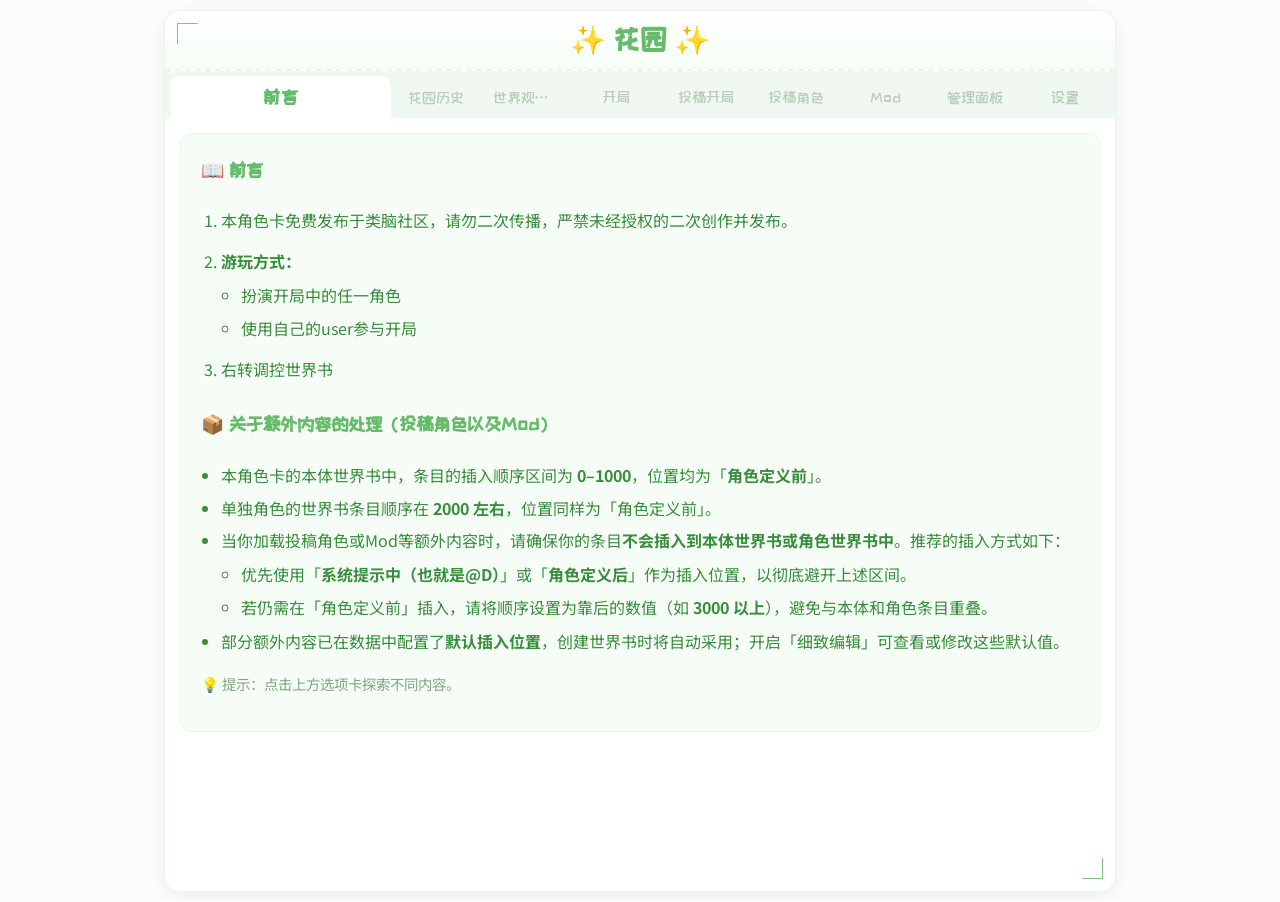
<file: index.html>
<head>
<meta charset="UTF-8">
<base href="https://qhongyi123.github.io/Gardenkaiju/">
<title>花园</title>
<!-- disable-default-loading -->
<meta name="viewport" content="width=device-width, initial-scale=1.0">
<link rel="stylesheet" href="css/style.css">
</head>
<body>

<div class="container">
    <div class="header">
        <h1>✨ 花园 ✨</h1>
        <button class="filter-trigger" id="filter-trigger" onclick="toggleFilter()" style="display:none">🔍 筛选</button>
        <button class="filter-trigger" id="detail-edit-trigger" onclick="toggleDetailEdit()" style="display:none">📝 细致编辑</button>
    </div>

    <div class="tabs-nav">
        <button class="tab-btn active" onclick="switchTab('tab1')">前言</button>
        <button class="tab-btn" onclick="switchTab('tab2')">花园历史</button>
        <button class="tab-btn" onclick="switchTab('tab9')">世界观调整</button>
        <button class="tab-btn" onclick="switchTab('tab3')">开局</button>
        <button class="tab-btn" onclick="switchTab('tab4')">投稿开局</button>
        <button class="tab-btn" onclick="switchTab('tab6')">投稿角色</button>
        <button class="tab-btn" onclick="switchTab('tab7')">Mod</button>
        <button class="tab-btn" onclick="switchTab('tab8')">管理面板</button>
        <button class="tab-btn" id="dev-tab-btn" onclick="switchTab('tab10')" style="display:none">开局生成</button>
        <button class="tab-btn" id="dev-tab-btn2" onclick="switchTab('tab11')" style="display:none">开局文本处理</button>
        <button class="tab-btn" onclick="switchTab('tab5')">设置</button>
    </div>

    <div class="filter-panel" id="filter-panel">
        <div class="filter-search-row">
            <input type="text" id="filter-search" class="filter-search-input" placeholder="搜索开局名称或内容..." oninput="applyFilter()">
            <button class="filter-close-btn" onclick="toggleFilter()">✕</button>
        </div>
        <div class="filter-tags-row" id="filter-tags"></div>
    </div>

    <div id="tab1" class="tab-content active">
        <div class="preface-section" id="preface-content">
            📖 加载中...
        </div>
    </div>

    <div id="tab2" class="tab-content">
        <div class="history-placeholder" id="history-content">
            📝 加载中...
        </div>
    </div>

    <div id="tab9" class="tab-content">
        <div class="worldview-section">
            <div class="worldview-header">
                <h3>🔮 世界观调整</h3>
                <p>世界书：花园巡防官</p>
            </div>
            <div class="worldview-preset-buttons" id="worldview-preset-buttons"></div>
            <div class="worldview-directory">
                <div class="worldview-directory-header" onclick="toggleWorldviewDirectory()">
                    <h4>条目一览</h4>
                    <span class="directory-arrow" id="worldview-directory-arrow">▶</span>
                </div>
                <div class="worldview-entry-list-container" id="worldview-entry-list-container">
                    <div class="worldview-entry-list" id="worldview-entry-list">
                        <p class="worldview-loading-text">点击刷新按钮加载目录...</p>
                    </div>
                </div>
            </div>
        </div>
    </div>

    <div id="tab3" class="tab-content">
        <div class="card-grid" id="start-cards-grid"></div>
        <button class="fav-toggle" id="fav-toggle-starts" onclick="toggleFavoritesView('starts')">📁 收藏夹</button>
    </div>

    <div id="tab4" class="tab-content">
        <div class="card-grid" id="submission-cards-grid"></div>
        <button class="fav-toggle" id="fav-toggle-subs" onclick="toggleFavoritesView('subs')">📁 收藏夹</button>
    </div>

    <div id="tab6" class="tab-content">
        <div class="card-grid" id="character-cards-grid"></div>
        <button class="fav-toggle" id="fav-toggle-chars" onclick="toggleFavoritesView('chars')">📁 收藏夹</button>
    </div>

    <div id="tab7" class="tab-content">
        <div class="card-grid" id="mod-cards-grid"></div>
        <button class="fav-toggle" id="fav-toggle-mods" onclick="toggleFavoritesView('mods')">📁 收藏夹</button>
    </div>

    <div id="tab8" class="tab-content">
        <div class="wb-manage-section">
            <div class="wb-manage-header">
                <h3>📚 已创建的世界书（XX的世界书）</h3>
                <button class="btn btn-secondary btn-sm" onclick="refreshCreatedWorldbooks()">🔄 刷新</button>
            </div>
            <div class="wb-manage-list" id="wb-created-list">
                <div class="wb-manage-empty">点击刷新按钮加载列表...</div>
            </div>
        </div>
        <div class="wb-manage-section">
            <div class="wb-manage-header">
                <h3>🌐 当前全局挂载</h3>
                <div class="wb-manage-header-actions">
                    <button class="btn btn-danger btn-sm" onclick="clearAllGlobalWorldbooks()">🗑 一键清空</button>
                    <button class="btn btn-secondary btn-sm" onclick="refreshGlobalWorldbooks()">🔄 刷新</button>
                </div>
            </div>
            <div class="wb-manage-list" id="wb-global-list">
                <div class="wb-manage-empty">点击刷新按钮加载列表...</div>
            </div>
        </div>
    </div>

    <div id="tab5" class="tab-content">
        <div class="settings-section">
            <h3>⚙ 设置</h3>
            <div class="settings-row">
                <span class="settings-label">卡片列数：</span>
                <button class="col-btn" onclick="setColumns(1)">1</button>
                <button class="col-btn" onclick="setColumns(2)">2</button>
                <button class="col-btn" onclick="setColumns(3)">3</button>
                <button class="col-btn" onclick="setColumns(4)">4</button>
                <button class="col-btn" onclick="setColumns(5)">5</button>
            </div>
            <div class="settings-row separated">
                <span class="settings-label">界面字体字号：</span>
                <button class="col-btn" onclick="setFontSizeUI(12)">12</button>
                <button class="col-btn" onclick="setFontSizeUI(16)">16</button>
                <button class="col-btn" onclick="setFontSizeUI(20)">20</button>
                <button class="col-btn" onclick="setFontSizeUI(24)">24</button>
                <button class="col-btn" onclick="setFontSizeUI(28)">28</button>
                <button class="col-btn" onclick="setFontSizeUI(32)">32</button>
            </div>
            <div class="settings-row">
                <span class="settings-label">卡片字体字号：</span>
                <button class="col-btn" onclick="setFontSizeCards(12)">12</button>
                <button class="col-btn" onclick="setFontSizeCards(14)">14</button>
                <button class="col-btn" onclick="setFontSizeCards(18)">18</button>
                <button class="col-btn" onclick="setFontSizeCards(22)">22</button>
                <button class="col-btn" onclick="setFontSizeCards(26)">26</button>
                <button class="col-btn" onclick="setFontSizeCards(30)">30</button>
            </div>
            <div class="settings-row separated">
                <span class="settings-label">字体：</span>
                <button class="font-btn" onclick="setFontFamily('kuaile')">花间体</button>
                <button class="font-btn" onclick="setFontFamily('serif')">书简体</button>
                <button class="font-btn" onclick="setFontFamily('sans')">云水体</button>
                <button class="font-btn" onclick="setFontFamily('mashan')">墨痕体</button>
            </div>
            <div class="settings-row separated">
                <span class="settings-label">高级选项：</span>
                <label class="wb-toggle">
                    <input type="checkbox" id="setting-show-wb-name" onchange="toggleShowWbName(this.checked)">
                    <span>显示自定义世界书命名</span>
                </label>
            </div>
            <div class="settings-row separated">
                <span class="settings-label">开发者模式：</span>
                <label class="wb-toggle">
                    <input type="checkbox" id="setting-dev-mode" onchange="toggleDevMode(this.checked)">
                    <span>开启开发者模式</span>
                </label>
            </div>
        </div>
    </div>

    <div id="tab10" class="tab-content">
        <div class="dev-panel">
            <h3>🎬 开局生成（开发者版）</h3>

            <div class="dev-section">
                <div class="dev-section-header">
                    <h4>📋 开场白要求</h4>
                    <button class="dev-add-btn" onclick="addRequirement()">＋</button>
                </div>
                <div class="dev-requirements" id="dev-requirements"></div>
            </div>

            <div class="dev-section">
                <h4>📝 剧情填写</h4>
                <textarea class="dev-plot-textarea" id="dev-plot" placeholder="在此填写剧情内容..."></textarea>
            </div>

            <div class="dev-actions">
                <button class="btn btn-success" onclick="sendOpeningGeneration()">🚀 发送生成请求</button>
                <button class="btn btn-secondary" onclick="resetDevGeneration()">🔄 重置</button>
            </div>
        </div>
    </div>

    <div id="tab11" class="tab-content">
        <div class="proc-panel">
            <h3>📄 开局文本处理</h3>

            <div class="proc-section">
                <h4>📥 粘贴原始文本</h4>
                <textarea class="proc-textarea" id="proc-raw-input" placeholder="在此粘贴包含 &lt;qy&gt; 标签的开局文本..."></textarea>
                <button class="btn btn-primary proc-parse-btn" onclick="parseQyText()">🔍 解析文本</button>
            </div>

            <div class="proc-section">
                <h4>📋 元数据</h4>
                <div class="proc-form-row">
                    <span class="proc-label">类型</span>
                    <button class="proc-type-btn active" id="proc-type-start" onclick="setProcType('start')">正常开局</button>
                    <button class="proc-type-btn" id="proc-type-sub" onclick="setProcType('sub')">投稿开局</button>
                    <button class="proc-type-btn" id="proc-type-mod" onclick="setProcType('mod')">Mod</button>
                </div>
                <div class="proc-form-row">
                    <span class="proc-label">编号</span>
                    <input type="number" id="proc-id" class="proc-input proc-input-sm" min="1" max="9999" placeholder="如 67">
                    <span class="proc-label">故事名称</span>
                    <input type="text" id="proc-name" class="proc-input" placeholder="如 闲着没事，和女儿来一炮">
                </div>
                <div class="proc-form-row">
                    <span class="proc-label">颜色</span>
                    <select id="proc-color" class="proc-select">
                        <option value="soft-green">软绿</option>
                        <option value="soft-blue">软蓝</option>
                        <option value="soft-lavender">软紫</option>
                        <option value="soft-peach">软桃</option>
                        <option value="soft-yellow">软黄</option>
                        <option value="soft-mint">软薄荷</option>
                        <option value="soft-rose">软玫瑰</option>
                        <option value="soft-sky">软天蓝</option>
                    </select>
                    <span class="proc-label">标签</span>
                    <input type="text" id="proc-tags" class="proc-input" placeholder="用逗号分隔，如 花园,日常">
                </div>
                <div class="proc-form-row">
                    <span class="proc-label">作者</span>
                    <input type="text" id="proc-author" class="proc-input" placeholder="选填">
                    <span class="proc-label">时间</span>
                    <input type="text" id="proc-time" class="proc-input" placeholder="选填，如 2025-03">
                </div>
                <div class="proc-form-row">
                    <span class="proc-label">图链</span>
                    <input type="text" id="proc-image" class="proc-input" placeholder="选填，图片URL">
                </div>
                <div class="proc-form-row">
                    <span class="proc-label">关联人物</span>
                    <input type="text" id="proc-related-chars" class="proc-input" placeholder="选填，用逗号分隔">
                </div>
                <div class="proc-form-row">
                    <span class="proc-label">关联Mod</span>
                    <input type="text" id="proc-related-mods" class="proc-input" placeholder="选填，用逗号分隔">
                </div>
            </div>

            <div class="proc-section" id="proc-position-section" style="display:none">
                <h4>📍 插入位置</h4>
                <div class="proc-form-row">
                    <span class="proc-label">位置</span>
                    <select id="proc-position-type" class="proc-select" onchange="toggleProcDepthFields()">
                        <option value="before_char">角色定义前</option>
                        <option value="after_char">角色定义后</option>
                        <option value="at_depth" selected>系统提示中</option>
                    </select>
                    <span class="proc-label">顺序</span>
                    <input type="number" id="proc-position-order" class="proc-input proc-input-sm" value="0" min="0" max="9999">
                </div>
                <div class="proc-form-row" id="proc-depth-fields">
                    <span class="proc-label">角色</span>
                    <select id="proc-position-role" class="proc-select">
                        <option value="system">system</option>
                        <option value="assistant">assistant</option>
                        <option value="user">user</option>
                    </select>
                    <span class="proc-label">深度</span>
                    <input type="number" id="proc-position-depth" class="proc-input proc-input-sm" value="4" min="0" max="99">
                </div>
            </div>

            <div class="proc-section">
                <h4>📝 解析结果预览</h4>
                <div class="proc-preview" id="proc-preview-content">
                    <span class="proc-preview-hint">点击「解析文本」后在此预览</span>
                </div>
            </div>

            <div class="dev-actions">
                <button class="btn btn-success" onclick="exportStartJson()">📥 导出 JSON 文件</button>
                <button class="btn btn-secondary" onclick="resetProcPanel()">🔄 重置</button>
            </div>
        </div>
    </div>
</div>

<!-- ==================== 开局详情弹窗 ==================== -->
<div class="modal-overlay" id="start-modal">
    <div class="modal-content">
        <div class="modal-header">
            <h3 id="modal-title">开局标题</h3>
            <button class="modal-fav" id="modal-fav-btn" onclick="toggleFavoriteCard()">🌼</button>
            <button class="modal-close" onclick="closeModal('start-modal')">✕</button>
        </div>
        <div class="modal-body">
            <div class="modal-meta">
                <span class="meta-author" id="modal-author"></span>
                <span class="meta-time" id="modal-time"></span>
            </div>
            <div class="modal-tags" id="modal-tags"></div>

            <div class="modal-section-title">📄 内容粗览</div>
            <div class="modal-preview" id="modal-preview"></div>

            <div class="modal-section-title" id="modal-associated-title" style="display:none">🔗 关联内容</div>
            <div class="associated-table" id="modal-associated-table" style="display:none"></div>
            <div class="associated-batch-row" id="modal-associated-batch" style="display:none">
                <button class="btn btn-primary btn-sm" onclick="batchCreateAssociatedWorldbooks()">📝 一键创建所选</button>
                <span class="batch-hint">（为所有勾选但缺失世界书的内容创建）</span>
            </div>

            <div class="modal-character-link" id="modal-character-link" style="display:none">
                <span class="settings-label">👤 关联人物：</span>
                <span id="modal-character-name"></span>
            </div>
            <div class="settings-row" id="modal-worldbook-row" style="display:none">
                <span class="settings-label">绑定角色世界书：</span>
                <label class="wb-toggle">
                    <input type="checkbox" id="modal-bind-worldbook" checked onchange="updateBindWorldbook()">
                    <span>加载开局时同步绑定</span>
                </label>
            </div>

            <div class="modal-actions">
                <button class="btn btn-secondary" onclick="openViewStartModal()">🔍 查看开局</button>
                <button class="btn btn-success" onclick="loadStart()">🚀 加载开局</button>
                <button class="btn btn-primary" onclick="closeModal('start-modal')">关闭</button>
            </div>
        </div>
    </div>
</div>

<!-- ==================== 查看开局弹窗（大） ==================== -->
<div class="modal-overlay" id="view-start-modal">
    <div class="modal-content">
        <div class="modal-header">
            <h3 id="view-modal-title">开局完整内容</h3>
            <button class="modal-close" onclick="closeModal('view-start-modal')">✕</button>
        </div>
        <div class="modal-body">
            <div class="view-content-scroll" id="view-full-content"></div>
            <div class="view-actions-bar">
                <button class="btn btn-secondary" onclick="closeModal('view-start-modal')">↩️ 返回</button>
                <button class="btn btn-success" onclick="loadStartFromView()">🚀 加载开局</button>
            </div>
        </div>
    </div>
</div>

<!-- ==================== 人物详情弹窗 ==================== -->
<div class="modal-overlay" id="character-modal">
    <div class="modal-content">
        <div class="modal-header">
            <h3 id="character-modal-title">人物名称</h3>
            <button class="modal-fav" id="character-modal-fav-btn" onclick="toggleFavoriteCharacter()">🌼</button>
            <button class="modal-close" onclick="closeModal('character-modal')">✕</button>
        </div>
        <div class="modal-body">
            <div class="modal-meta">
                <span class="meta-author" id="character-modal-author"></span>
            </div>
            <div class="modal-tags" id="character-modal-tags"></div>
            <div class="modal-section-title">📋 角色简介</div>
            <div class="modal-preview" id="character-modal-preview"></div>
            <div class="associated-table" id="character-associated-table" style="margin-bottom: 12px"></div>
            <div id="character-wb-name-row" class="settings-row" style="display:none">
                <span class="settings-label">世界书名称（选填）：</span>
                <input type="text" id="character-wb-name" class="wb-name-input" value="" placeholder="留空则使用默认名称">
            </div>
            <div id="character-detail-edit" style="display:none">
                <div class="modal-section-title">📝 细致编辑</div>
                <div class="settings-row">
                    <span class="settings-label">位置：</span>
                    <select id="detail-position-type" class="wb-select" onchange="toggleDepthFields()">
                        <option value="at_depth" selected>系统提示中</option>
                        <option value="before_char">角色定义前</option>
                        <option value="after_char">角色定义后</option>
                    </select>
                </div>
                <div id="detail-depth-fields">
                    <div class="settings-row">
                        <span class="settings-label">角色：</span>
                        <select id="detail-role" class="wb-select">
                            <option value="system">system</option>
                            <option value="assistant">assistant</option>
                            <option value="user">user</option>
                        </select>
                    </div>
                    <div class="settings-row">
                        <span class="settings-label">深度：</span>
                        <input type="number" id="detail-depth" class="wb-name-input" value="4" min="0" max="99" style="width:60px">
                    </div>
                </div>
                <div class="settings-row">
                    <span class="settings-label">顺序：</span>
                    <input type="number" id="detail-order" class="wb-name-input" value="0" min="0" max="9999" style="width:80px">
                </div>
            </div>
            <div class="modal-actions">
                <button class="btn btn-secondary" onclick="mountCharacterGlobal()">🌐 挂载到全局</button>
                <button class="btn btn-primary" onclick="closeModal('character-modal')">关闭</button>
            </div>
        </div>
    </div>
</div>

<!-- ==================== Mod详情弹窗 ==================== -->
<div class="modal-overlay" id="mod-modal">
    <div class="modal-content">
        <div class="modal-header">
            <h3 id="mod-modal-title">Mod名称</h3>
            <button class="modal-fav" id="mod-modal-fav-btn" onclick="toggleFavoriteMod()">🌼</button>
            <button class="modal-close" onclick="closeModal('mod-modal')">✕</button>
        </div>
        <div class="modal-body">
            <div class="modal-meta">
                <span class="meta-author" id="mod-modal-author"></span>
            </div>
            <div class="modal-tags" id="mod-modal-tags"></div>
            <div class="modal-section-title">📋 内容描述</div>
            <div class="modal-preview" id="mod-modal-preview"></div>
            <div class="associated-table" id="mod-associated-table" style="margin-bottom: 12px"></div>
            <div id="mod-wb-name-row" style="display:none">
                <div class="settings-row">
                    <span class="settings-label">世界书名称（选填）：</span>
                    <input type="text" id="mod-wb-name" class="wb-name-input" value="" placeholder="留空则使用默认名称">
                </div>
            </div>
            <div id="mod-detail-edit" style="display:none">
                <div class="modal-section-title">📝 细致编辑</div>
                <div class="settings-row">
                    <span class="settings-label">位置：</span>
                    <select id="mod-detail-position-type" class="wb-select" onchange="toggleModDepthFields()">
                        <option value="at_depth" selected>系统提示中</option>
                        <option value="before_char">角色定义前</option>
                        <option value="after_char">角色定义后</option>
                    </select>
                </div>
                <div id="mod-detail-depth-fields">
                    <div class="settings-row">
                        <span class="settings-label">角色：</span>
                        <select id="mod-detail-role" class="wb-select">
                            <option value="system">system</option>
                            <option value="assistant">assistant</option>
                            <option value="user">user</option>
                        </select>
                    </div>
                    <div class="settings-row">
                        <span class="settings-label">深度：</span>
                        <input type="number" id="mod-detail-depth" class="wb-name-input" value="4" min="0" max="99" style="width:60px">
                    </div>
                </div>
                <div class="settings-row">
                    <span class="settings-label">顺序：</span>
                    <input type="number" id="mod-detail-order" class="wb-name-input" value="0" min="0" max="9999" style="width:80px">
                </div>
            </div>
            <div class="modal-actions">
                <button class="btn btn-secondary" onclick="mountModGlobal()">🌐 挂载到全局</button>
                <button class="btn btn-primary" onclick="closeModal('mod-modal')">关闭</button>
            </div>
        </div>
    </div>
</div>

<script src="js/cards.js"></script>
<script src="js/app.js"></script>

</body>
</file>
<file: css/style.css>
@import url('https://fonts.googleapis.com/css2?family=ZCOOL+KuaiLe&family=Noto+Sans+SC:wght@400;500;700&family=Ma+Shan+Zheng&family=Noto+Serif+SC:wght@400;700&display=swap');

:root {
    --font-main: 'ZCOOL KuaiLe', cursive;
    --font-content: 'Noto Sans SC', sans-serif;
    --font-size-base: 16px;
    --font-size-cards: 14px;
    --bg-body: #fafdfa;
    --bg-card: #ffffff;
    --bg-content: #f6fdf6;
    --color-primary: #81c784;
    --color-primary-dark: #66bb6a;
    --color-accent: #a5d6a7;
    --color-border: #e8f5e9;
    --color-text: #388e3c;
    --color-text-light: #81a884;
    --color-success: #81c784;
    --color-blue-light: #64b5f6;
    --color-disabled: #c8e6c9;
    --shadow: 0 4px 20px rgba(0, 0, 0, 0.06);
}

html {
    height: 100%;
    overflow: hidden;
}

body {
    font-family: var(--font-main);
    background: var(--bg-body);
    color: var(--color-text);
    margin: 0;
    padding: 10px;
    font-size: var(--font-size-base);
    box-sizing: border-box;
    height: 100%;
    overflow: hidden;
}

::-webkit-scrollbar {
    width: 6px;
    height: 6px;
}
::-webkit-scrollbar-track {
    background: #f1f8f1;
    border-radius: 3px;
}
::-webkit-scrollbar-thumb {
    background: #a5d6a7;
    border-radius: 3px;
}
::-webkit-scrollbar-thumb:hover {
    background: #81c784;
}

.container {
    width: 950px;
    height: 100%;
    max-width: 98vw;
    margin: 0 auto;
    background: var(--bg-card);
    border-radius: 16px;
    box-shadow: var(--shadow);
    border: 1px solid var(--color-border);
    overflow: hidden;
    display: flex;
    flex-direction: column;
    transition: width 0.3s, height 0.3s;
    position: relative;
}

.container::before,
.container::after {
    content: '';
    position: absolute;
    width: 20px;
    height: 20px;
    border-color: var(--color-primary);
    border-style: solid;
    transition: all 0.3s ease;
    pointer-events: none;
    z-index: 1;
}

.container::before { top: 12px; left: 12px; border-width: 1px 0 0 1px; }
.container::after { bottom: 12px; right: 12px; border-width: 0 1px 1px 0; }

.header {
    display: flex;
    align-items: center;
    justify-content: center;
    gap: 14px;
    padding: 12px 15px;
    background: linear-gradient(180deg, #fff 0%, #f6fdf6 100%);
    border-bottom: 2px dashed var(--color-border);
    flex-shrink: 0;
    position: relative;
}

.header h1 {
    margin: 0;
    color: var(--color-primary-dark);
    font-size: 1.8em;
}

.header .filter-trigger {
    position: absolute;
    right: 15px;
}

.header #detail-edit-trigger {
    position: absolute;
    right: 100px;
}

.tabs-nav {
    display: flex;
    background: #f1f8f1;
    padding: 5px 5px 0 5px;
    overflow-x: auto;
    flex-shrink: 0;
    -webkit-overflow-scrolling: touch;
    scrollbar-width: none;
}
.tabs-nav::-webkit-scrollbar {
    display: none;
}

.tab-btn {
    flex: 1;
    padding: 12px;
    border: none;
    background: transparent;
    font-family: var(--font-main);
    font-size: 1.1em;
    color: var(--color-text-light);
    cursor: pointer;
    border-radius: 10px 10px 0 0;
    transition: all 0.3s;
    min-width: 80px;
    white-space: nowrap;
}

.tab-btn.active {
    background: var(--bg-card);
    color: var(--color-primary-dark);
    font-weight: bold;
    box-shadow: 0 -2px 5px rgba(0,0,0,0.02);
}

.tab-content {
    flex: 1;
    padding: 15px;
    overflow-y: auto;
    display: none;
    background: var(--bg-card);
    min-height: 0;
}

.tab-content.active {
    display: flex;
    flex-direction: column;
    gap: 15px;
}

@media (min-width: 769px) {
    .tab-btn {
        flex: 0.5;
        opacity: 0.5;
        font-size: 0.95em;
        transition: all 0.35s cubic-bezier(0.4, 0, 0.2, 1);
        overflow: hidden;
        text-overflow: ellipsis;
        min-width: 40px;
    }
    .tab-btn:hover {
        opacity: 0.75;
    }
    .tab-btn.active {
        flex: 1.5;
        opacity: 1;
        font-size: 1.15em;
        letter-spacing: 1px;
        overflow: visible;
    }
}

.preface-section {
    background: #f6fdf6;
    border-radius: 12px;
    padding: 20px;
    border: 1px solid var(--color-border);
    font-family: var(--font-content);
    line-height: 1.8;
}

.preface-section h3 {
    margin-top: 0;
    color: var(--color-primary-dark);
    font-family: var(--font-main);
}

.preface-section ol {
    padding-left: 20px;
}

.preface-section li {
    margin-bottom: 12px;
}

.preface-section ul {
    padding-left: 20px;
    margin: 5px 0;
}

.preface-section ul li {
    margin-bottom: 4px;
}

.history-content {
    background: #f6fdf6;
    border-radius: 12px;
    padding: 20px;
    border: 1px solid var(--color-border);
    font-family: var(--font-content);
    line-height: 1.8;
    font-size: 0.95em;
    flex: 1;
    overflow-y: auto;
}

.history-content h3 {
    margin-top: 0;
    color: var(--color-primary-dark);
    font-family: var(--font-main);
}

.history-content p {
    margin: 0 0 14px 0;
}

.history-content strong {
    color: var(--color-text);
}

.history-placeholder {
    background: #f6fdf6;
    border-radius: 12px;
    padding: 30px;
    border: 1px dashed var(--color-accent);
    text-align: center;
    font-family: var(--font-content);
    color: var(--color-text-light);
    font-size: 1.1em;
    flex: 1;
    display: flex;
    align-items: center;
    justify-content: center;
}

.card-grid {
    column-count: 3;
    column-gap: 10px;
    min-height: 0;
}

@media (max-width: 500px) {
    .card-grid {
        column-count: 2;
    }
}

.start-card {
    border-radius: 10px;
    padding: 8px 10px;
    display: flex;
    flex-direction: column;
    justify-content: space-between;
    cursor: pointer;
    transition: transform 0.2s, box-shadow 0.2s;
    break-inside: avoid;
    margin-bottom: 10px;
    font-size: var(--font-size-cards);
    min-height: 80px;
    box-shadow: 0 2px 8px rgba(0,0,0,0.04);
    border: 1px solid rgba(0,0,0,0.05);
    position: relative;
    overflow: hidden;
}

.start-card.has-image {
    aspect-ratio: 9 / 16;
}

.start-card:hover {
    transform: translateY(-2px);
    box-shadow: 0 4px 16px rgba(0,0,0,0.1);
}

.start-card .card-filename {
    font-family: var(--font-content);
    font-weight: 700;
    font-size: 0.72em;
    line-height: 1.3;
    color: #333;
    text-align: left;
    word-break: break-all;
    display: -webkit-box;
    -webkit-line-clamp: 3;
    -webkit-box-orient: vertical;
    overflow: hidden;
    flex-shrink: 0;
}

.start-card .card-image {
    flex: 1;
    min-height: 0;
    border-radius: 6px;
    overflow: hidden;
    margin: 6px 0;
    background: rgba(255,255,255,0.4);
}

.start-card .card-image img {
    width: 100%;
    height: 100%;
    object-fit: cover;
    display: block;
}

.start-card .card-meta {
    display: flex;
    flex-wrap: wrap;
    gap: 4px;
    align-items: center;
    font-size: 0.65em;
    color: rgba(0,0,0,0.5);
    font-family: var(--font-content);
    flex-shrink: 0;
}

.start-card .card-author {
    font-weight: 500;
}

.start-card .card-time {
    opacity: 0.7;
}

.start-card .card-tags {
    display: flex;
    flex-wrap: wrap;
    gap: 3px;
    justify-content: flex-end;
    flex-shrink: 0;
}

.start-card .card-tag {
    background: rgba(255,255,255,0.55);
    padding: 1px 7px;
    border-radius: 8px;
    font-size: 0.62em;
    font-family: var(--font-content);
    color: rgba(0,0,0,0.55);
    white-space: nowrap;
    line-height: 1.5;
}

.collection-card {
    border-style: dashed;
    border-width: 2px;
    border-color: rgba(0,0,0,0.12);
    cursor: pointer;
    position: relative;
}

.collection-card:hover {
    border-color: var(--color-primary);
    box-shadow: 0 4px 16px rgba(129, 199, 132, 0.2);
}

.collection-card.expanded {
    border-style: solid;
    border-color: var(--color-primary);
    box-shadow: 0 4px 18px rgba(129, 199, 132, 0.18);
    padding-bottom: 0;
}

.collection-info {
    display: flex;
    align-items: center;
    gap: 6px;
    font-family: var(--font-content);
    font-size: 0.68em;
    color: rgba(0,0,0,0.45);
    margin-top: 4px;
}

.collection-icon {
    font-size: 1.1em;
}

.collection-count {
    font-weight: 500;
}

.collection-items {
    margin: 10px -10px 0 -10px;
    padding: 10px 10px 6px 10px;
    background: rgba(0,0,0,0.03);
    border-top: 1px solid rgba(0,0,0,0.08);
    border-radius: 0 0 10px 10px;
    display: flex;
    flex-direction: column;
    gap: 8px;
}

.collection-item {
    border-left: 3px solid rgba(129, 199, 132, 0.4);
    margin: 0;
    min-height: 60px;
}

.collection-item:hover {
    border-left-color: var(--color-primary);
}

@media (max-width: 768px) {
    .collection-info {
        font-size: 0.62em;
        gap: 4px;
    }
    .collection-items {
        margin: 8px -8px 0 -8px;
        padding: 8px 8px 4px 8px;
    }
    .collection-item {
        min-height: 50px;
        padding: 6px 8px;
    }
}

.card-bg-soft-green { background: #e8f5e9; }
.card-bg-soft-blue { background: #e3f2fd; }
.card-bg-soft-lavender { background: #f3e5f5; }
.card-bg-soft-peach { background: #fce4ec; }
.card-bg-soft-yellow { background: #fff8e1; }
.card-bg-soft-mint { background: #e0f2f1; }
.card-bg-soft-rose { background: #fff0f0; }
.card-bg-soft-sky { background: #f0f8ff; }

.modal-overlay {
    display: none;
    position: fixed;
    top: 0;
    left: 0;
    width: 100%;
    height: 100%;
    background: rgba(0,0,0,0.3);
    z-index: 1000;
    align-items: center;
    justify-content: center;
    overflow-y: auto;
}

.modal-overlay.show {
    display: flex;
}

.modal-content {
    background: white;
    border-radius: 16px;
    display: flex;
    flex-direction: column;
    box-shadow: 0 10px 40px rgba(0,0,0,0.2);
    overflow: hidden;
}

.modal-header {
    padding: 20px 20px 10px;
    border-bottom: 1px solid var(--color-border);
    display: flex;
    justify-content: space-between;
    align-items: flex-start;
    gap: 20px;
    flex-shrink: 0;
}

.modal-header h3 {
    margin: 0;
    font-family: var(--font-main);
    color: var(--color-primary-dark);
    flex: 1;
}

.modal-close {
    background: none;
    border: none;
    font-size: 1.5em;
    cursor: pointer;
    color: #999;
    padding: 0;
    line-height: 1;
}

.modal-close:hover {
    color: #666;
}

.modal-fav {
    background: none;
    border: none;
    font-size: 1.6em;
    cursor: pointer;
    padding: 0;
    line-height: 1;
    opacity: 0.4;
    transition: opacity 0.2s, transform 0.15s;
}

.modal-fav:hover {
    opacity: 0.8;
    transform: scale(1.15);
}

.modal-fav.favorited {
    opacity: 1;
}

.modal-body {
    padding: 20px;
    overflow-y: auto;
    flex: 1;
}

.modal-meta {
    display: flex;
    flex-wrap: wrap;
    gap: 10px;
    margin-bottom: 20px;
    font-family: var(--font-content);
    font-size: 0.9em;
    color: #666;
}

.modal-meta .meta-author {
    font-weight: 500;
    color: var(--color-text);
}

.modal-meta .meta-time {
    opacity: 0.7;
}

.modal-tags {
    display: flex;
    flex-wrap: wrap;
    gap: 6px;
    margin-bottom: 20px;
}

.modal-tag {
    background: #f1f8f1;
    padding: 4px 12px;
    border-radius: 12px;
    font-size: 0.85em;
    font-family: var(--font-content);
    color: var(--color-primary-dark);
}

.modal-section-title {
    font-family: var(--font-main);
    font-size: 1.1em;
    color: var(--color-text);
    margin-bottom: 10px;
    padding-bottom: 5px;
    border-bottom: 1px dashed var(--color-border);
}

.modal-preview {
    background: #fafdfa;
    border-radius: 8px;
    padding: 15px;
    font-family: var(--font-content);
    font-size: 0.9em;
    line-height: 1.6;
    color: #555;
    max-height: 200px;
    overflow-y: auto;
    white-space: pre-wrap;
    margin-bottom: 15px;
    border: 1px solid #f0f0f0;
}

.modal-actions {
    display: flex;
    gap: 10px;
    flex-wrap: wrap;
    margin-top: 15px;
}

.modal-character-link {
    display: flex;
    align-items: center;
    gap: 6px;
    margin-top: 12px;
    padding: 8px 12px;
    background: #f0f8ff;
    border-radius: 8px;
    border: 1px solid #d0e0f0;
}

.modal-character-link .settings-label {
    color: var(--color-primary-dark);
}

#modal-character-name {
    font-weight: 600;
    color: var(--color-primary-dark);
    font-family: var(--font-main);
}

.wb-toggle {
    display: flex;
    align-items: center;
    gap: 6px;
    cursor: pointer;
    font-family: var(--font-content);
    font-size: 0.9em;
    color: var(--color-text-light);
}

.wb-toggle input[type="checkbox"] {
    width: 16px;
    height: 16px;
    accent-color: var(--color-primary);
}

.wb-name-input {
    flex: 1;
    padding: 6px 10px;
    border: 2px solid var(--color-border);
    border-radius: 8px;
    font-family: var(--font-content);
    font-size: 0.9em;
    color: var(--color-text);
    background: white;
    outline: none;
    transition: border-color 0.2s;
}

.wb-name-input:focus {
    border-color: var(--color-primary);
}

.wb-select {
    padding: 6px 10px;
    border: 2px solid var(--color-border);
    border-radius: 8px;
    font-family: var(--font-content);
    font-size: 0.9em;
    color: var(--color-text);
    background: white;
    outline: none;
}

#detail-edit-trigger.active {
    background: var(--color-primary);
    color: white;
    border-color: var(--color-primary);
}

#start-modal .modal-content {
    width: 90%;
    max-width: 600px;
    max-height: 80vh;
}

#view-start-modal .modal-content {
    width: 95%;
    max-width: 900px;
    height: 85vh;
    max-height: 90vh;
}

#view-start-modal .modal-body {
    display: flex;
    flex-direction: column;
}

#character-modal .modal-content {
    width: 90%;
    max-width: 500px;
    max-height: 80vh;
}

#mod-modal .modal-content {
    width: 90%;
    max-width: 500px;
    max-height: 80vh;
}

.view-content-scroll {
    flex: 1;
    overflow-y: auto;
    background: #fafdfa;
    border-radius: 8px;
    padding: 20px;
    font-family: var(--font-content);
    font-size: 0.95em;
    line-height: 1.8;
    color: #333;
    white-space: pre-wrap;
    border: 1px solid #f0f0f0;
    margin-bottom: 15px;
    min-height: 200px;
}

.view-actions-bar {
    display: flex;
    gap: 10px;
    flex-shrink: 0;
    padding-top: 5px;
    border-top: 1px solid var(--color-border);
}

.btn {
    font-family: var(--font-main);
    border: none;
    padding: 10px 20px;
    border-radius: 8px;
    cursor: pointer;
    font-size: 0.95em;
    transition: background 0.2s, transform 0.1s;
}

.btn:hover {
    transform: translateY(-1px);
}
.btn:active {
    transform: translateY(1px);
}

.btn-primary {
    background: var(--color-primary);
    color: white;
}
.btn-primary:hover {
    background: var(--color-primary-dark);
}

.btn-secondary {
    background: white;
    color: var(--color-primary-dark);
    border: 1px solid var(--color-primary);
}
.btn-secondary:hover {
    background: #f1f8f1;
}

.btn-success {
    background: var(--color-success);
    color: white;
}
.btn-success:hover {
    background: #4caf50;
}

.settings-section {
    background: #f6fdf6;
    border-radius: 12px;
    padding: 20px;
    border: 1px solid var(--color-border);
    font-family: var(--font-content);
}

.settings-section h3 {
    margin-top: 0;
    color: var(--color-primary-dark);
    font-family: var(--font-main);
}

.settings-row {
    display: flex;
    align-items: center;
    gap: 10px;
    margin-top: 14px;
}

.settings-label {
    font-weight: 500;
    font-size: 0.95em;
    white-space: nowrap;
}

.col-btn {
    width: 38px;
    height: 38px;
    border-radius: 8px;
    border: 2px solid var(--color-border);
    background: white;
    cursor: pointer;
    font-family: var(--font-main);
    font-size: 0.95em;
    color: var(--color-text-light);
    transition: all 0.2s;
}

.col-btn:hover {
    border-color: var(--color-primary);
    color: var(--color-primary-dark);
}

.col-btn.active {
    background: var(--color-primary);
    color: white;
    border-color: var(--color-primary);
}

.settings-row.separated {
    border-top: 1px solid var(--color-border);
    padding-top: 14px;
    margin-top: 4px;
}

.font-btn {
    padding: 6px 14px;
    border-radius: 8px;
    border: 2px solid var(--color-border);
    background: white;
    cursor: pointer;
    font-family: inherit;
    font-size: 0.9em;
    color: var(--color-text-light);
    transition: all 0.2s;
    white-space: nowrap;
}

.font-btn:hover {
    border-color: var(--color-primary);
    color: var(--color-primary-dark);
}

.font-btn.active {
    background: var(--color-primary);
    color: white;
    border-color: var(--color-primary);
}

.filter-panel {
    display: none;
    background: #f1f8f1;
    border-bottom: 1px solid var(--color-border);
    padding: 10px 14px;
    flex-shrink: 0;
}

.filter-panel.show {
    display: block;
}

.filter-search-row {
    display: flex;
    gap: 8px;
    align-items: center;
    margin-bottom: 8px;
}

.filter-search-input {
    flex: 1;
    padding: 8px 12px;
    border: 1px solid var(--color-border);
    border-radius: 8px;
    font-family: var(--font-content);
    font-size: 0.9em;
    outline: none;
    background: white;
    color: var(--color-text);
    transition: border-color 0.2s;
}

.filter-search-input:focus {
    border-color: var(--color-primary);
}

.filter-close-btn {
    background: none;
    border: none;
    font-size: 1.3em;
    cursor: pointer;
    color: #999;
    padding: 4px 8px;
    line-height: 1;
    border-radius: 6px;
    transition: color 0.2s, background 0.2s;
}

.filter-close-btn:hover {
    color: #666;
    background: rgba(0,0,0,0.05);
}

.filter-tags-row {
    display: flex;
    flex-wrap: wrap;
    gap: 6px;
}

.filter-tag-badge {
    padding: 3px 10px;
    border-radius: 12px;
    border: 1px solid var(--color-border);
    background: white;
    cursor: pointer;
    font-family: var(--font-content);
    font-size: 0.78em;
    color: var(--color-text-light);
    transition: all 0.2s;
    white-space: nowrap;
}

.filter-tag-badge:hover {
    border-color: var(--color-primary);
    color: var(--color-primary-dark);
}

.filter-tag-badge.active {
    background: var(--color-primary);
    color: white;
    border-color: var(--color-primary);
}

.filter-tag-badge .tag-count {
    opacity: 0.6;
    margin-left: 2px;
    font-size: 0.85em;
}

.filter-trigger {
    background: none;
    border: 1px solid var(--color-border);
    border-radius: 8px;
    cursor: pointer;
    font-family: var(--font-main);
    font-size: 0.85em;
    color: var(--color-text-light);
    padding: 4px 12px;
    transition: all 0.2s;
    white-space: nowrap;
}

.filter-trigger:hover {
    border-color: var(--color-primary);
    color: var(--color-primary-dark);
}

.filter-trigger.active {
    background: var(--color-primary);
    color: white;
    border-color: var(--color-primary);
}

.fav-toggle {
    position: fixed;
    bottom: 20px;
    right: 20px;
    z-index: 100;
    padding: 8px 16px;
    border-radius: 20px;
    border: 1px solid var(--color-border);
    background: var(--bg-card);
    cursor: pointer;
    font-family: var(--font-main);
    font-size: 0.9em;
    color: var(--color-text-light);
    box-shadow: 0 2px 12px rgba(0,0,0,0.08);
    transition: all 0.2s;
}

.fav-toggle:hover {
    border-color: var(--color-primary);
    color: var(--color-primary-dark);
    box-shadow: 0 4px 16px rgba(0,0,0,0.12);
}

.fav-toggle.active {
    background: var(--color-primary);
    color: white;
    border-color: var(--color-primary);
}

.fav-toggle .fav-count {
    background: rgba(255,255,255,0.35);
    border-radius: 10px;
    padding: 1px 7px;
    margin-left: 4px;
    font-size: 0.8em;
}

/* ==================== 移动端适配 ==================== */

@media (max-width: 768px) {
    body {
        padding: 0;
    }

    .container {
        width: 100%;
        max-width: 100vw;
        border-radius: 0;
        box-shadow: none;
        border: none;
    }
    .container::before,
    .container::after {
        display: none;
    }

    .header {
        flex-wrap: wrap;
        padding: 8px 10px;
        gap: 8px;
        justify-content: flex-start;
        min-height: 44px;
    }
    .header h1 {
        font-size: 1.3em;
        flex-basis: auto;
    }
    .header .filter-trigger {
        position: static;
        margin-left: auto;
    }
    .header #detail-edit-trigger {
        position: static;
    }

    .tabs-nav {
        padding: 3px;
        gap: 0;
    }
    .tab-btn {
        flex: 0 0 auto;
        padding: 8px 10px;
        font-size: 0.85em;
        min-width: auto;
        border-radius: 8px 8px 0 0;
    }

    .tab-content {
        padding: 10px;
        gap: 10px;
    }
    .tab-content.active {
        gap: 10px;
    }

    .card-grid {
        column-gap: 8px;
        min-height: 0;
    }
    .start-card {
        padding: 6px 8px;
        margin-bottom: 8px;
        min-height: 60px;
    }
    .start-card .card-filename {
        font-size: 0.65em;
    }

    .settings-section {
        padding: 12px;
    }
    .settings-row {
        flex-wrap: wrap;
        gap: 6px;
    }
    .col-btn {
        width: 34px;
        height: 34px;
        font-size: 0.85em;
    }
    .font-btn {
        padding: 4px 10px;
        font-size: 0.8em;
    }

    .modal-overlay {
        align-items: flex-start;
    }

    #start-modal .modal-content {
        width: 95%;
        max-width: 100%;
        max-height: 90vh;
        border-radius: 12px;
    }
    #view-start-modal .modal-content {
        width: 98%;
        height: 90vh;
        border-radius: 12px;
    }
    #character-modal .modal-content {
        width: 95%;
        max-height: 90vh;
        border-radius: 12px;
    }
    #mod-modal .modal-content {
        width: 95%;
        max-height: 90vh;
        border-radius: 12px;
    }

    .modal-content {
        margin: 5vh auto 0;
    }
    .modal-header {
        padding: 10px 12px;
    }
    .modal-body {
        padding: 12px;
    }
    .modal-actions {
        flex-direction: column;
        gap: 8px;
    }
    .modal-actions .btn {
        width: 100%;
    }

    .filter-panel {
        padding: 10px;
    }
    .filter-search-row {
        gap: 6px;
    }
    .filter-tags-row {
        gap: 4px;
    }
    .filter-tag-badge {
        padding: 4px 8px;
        font-size: 0.72em;
    }

    .fav-toggle {
        bottom: 12px;
        right: 12px;
        padding: 6px 12px;
        font-size: 0.8em;
    }

    .preface-section,
    .history-content {
        padding: 14px;
        font-size: 0.9em;
    }
}

.associated-table {
    background: #fafdfa;
    border-radius: 8px;
    border: 1px solid var(--color-border);
    overflow: hidden;
    margin-bottom: 12px;
    font-family: var(--font-content);
}

.associated-row {
    display: flex;
    align-items: center;
    gap: 8px;
    padding: 8px 12px;
    border-bottom: 1px solid #f0f0f0;
}
.associated-row:last-child {
    border-bottom: none;
}

.associated-row .row-checkbox {
    width: 16px;
    height: 16px;
    accent-color: var(--color-primary);
    cursor: pointer;
    flex-shrink: 0;
}

.associated-row .row-type {
    font-size: 0.7em;
    padding: 2px 8px;
    border-radius: 10px;
    flex-shrink: 0;
    font-weight: 600;
}

.row-type-char {
    background: #e3f2fd;
    color: #1976d2;
}
.row-type-gameplay {
    background: #f3e5f5;
    color: #7b1fa2;
}
.row-type-knowledge {
    background: #fff3e0;
    color: #e65100;
}
.row-type-mod {
    background: #e8f5e9;
    color: #2e7d32;
}

.associated-row .row-name {
    flex: 1;
    font-size: 0.85em;
    color: #333;
    word-break: break-all;
}

.associated-row .row-indicator {
    width: 10px;
    height: 10px;
    border-radius: 50%;
    flex-shrink: 0;
    transition: background 0.3s;
}
.row-indicator.green {
    background: #66bb6a;
    box-shadow: 0 0 4px rgba(102, 187, 106, 0.5);
}
.row-indicator.red {
    background: #ef5350;
    box-shadow: 0 0 4px rgba(239, 83, 80, 0.5);
}

.associated-row .row-create-btn {
    padding: 3px 10px;
    border-radius: 8px;
    border: 1px solid var(--color-border);
    background: white;
    cursor: pointer;
    font-family: var(--font-main);
    font-size: 0.75em;
    color: var(--color-text-light);
    transition: all 0.2s;
    flex-shrink: 0;
    white-space: nowrap;
}
.row-create-btn:hover {
    background: var(--color-primary);
    color: white;
    border-color: var(--color-primary);
}

.associated-batch-row {
    display: flex;
    align-items: center;
    gap: 8px;
    margin-bottom: 12px;
    flex-wrap: wrap;
}

.batch-hint {
    font-size: 0.75em;
    color: var(--color-text-light);
    font-family: var(--font-content);
}

.btn-sm {
    padding: 6px 14px;
    font-size: 0.8em;
}

@media (max-width: 768px) {
    .associated-row {
        gap: 6px;
        padding: 6px 8px;
    }
    .associated-row .row-name {
        font-size: 0.78em;
    }
    .associated-row .row-type {
        font-size: 0.62em;
        padding: 1px 6px;
    }
}

@media (max-width: 420px) {
    body {
        padding: 0;
    }

    .header {
        padding: 6px 8px;
        gap: 4px;
    }
    .header h1 {
        font-size: 1.1em;
        width: 100%;
        text-align: center;
        order: 1;
    }
    .header .filter-trigger {
        order: 2;
        margin-left: 0;
        font-size: 0.75em;
        padding: 3px 8px;
    }
    .header #detail-edit-trigger {
        order: 3;
        font-size: 0.75em;
        padding: 3px 8px;
    }

    .tab-btn {
        flex: 0 0 auto;
        padding: 6px 8px;
        font-size: 0.72em;
        min-width: auto;
    }

    .card-grid {
        column-count: 1;
    }

    .settings-row {
        gap: 4px;
    }
    .col-btn {
        width: 30px;
        height: 30px;
        font-size: 0.75em;
    }
    .wb-name-input {
        width: 100%;
    }

    .modal-content {
        margin-top: 3vh;
    }

    .modal-header h3 {
        font-size: 1em;
    }
    .modal-close {
        font-size: 1.2em;
    }

    .filter-search-input {
        font-size: 0.8em;
    }
}

/* ==================== 世界观调整 ==================== */
.worldview-section {
    background: #f6fdf6;
    border-radius: 12px;
    padding: 20px;
    border: 1px solid var(--color-border);
    font-family: var(--font-content);
}

.worldview-header {
    text-align: center;
    margin-bottom: 18px;
    padding-bottom: 12px;
    border-bottom: 2px dotted var(--color-border);
}

.worldview-header h3 {
    margin: 0;
    color: var(--color-primary-dark);
    font-family: var(--font-main);
    font-size: 1.4em;
}

.worldview-header p {
    margin: 6px 0 0;
    color: var(--color-text-light);
    font-size: 0.9em;
}

.worldview-preset-buttons {
    display: flex;
    flex-direction: column;
    gap: 10px;
    margin-bottom: 18px;
}

.worldview-btn {
    width: 100%;
}

.worldview-directory {
    border-top: 2px dotted var(--color-border);
    padding-top: 12px;
}

.worldview-directory-header {
    display: flex;
    justify-content: space-between;
    align-items: center;
    cursor: pointer;
    padding: 10px 14px;
    border: 2px dashed var(--color-border);
    border-radius: 12px;
    transition: background 0.3s;
    font-family: var(--font-main);
}

.worldview-directory-header:hover {
    background: #fff5f7;
}

.worldview-directory-header h4 {
    margin: 0;
    color: var(--color-text-dark, #6d5d6e);
    font-size: 1em;
}

.worldview-directory-header .directory-arrow {
    font-size: 1.2em;
    color: var(--color-accent);
    transition: transform 0.3s;
}

.worldview-entry-list-container {
    max-height: 0;
    overflow: hidden;
    transition: max-height 0.4s ease-in-out;
    margin: 0 6px;
}

.worldview-entry-list-container.open {
    max-height: 400px;
    overflow-y: auto;
    margin-top: 12px;
    padding: 10px;
    border: 2px dashed var(--color-border);
    border-radius: 0 0 10px 10px;
}

.worldview-entry-list-container::-webkit-scrollbar {
    width: 6px;
}

.worldview-entry-list-container::-webkit-scrollbar-thumb {
    background: var(--color-accent);
    border-radius: 8px;
}

.worldview-entry-item {
    display: flex;
    align-items: center;
    padding: 8px 10px;
    border-radius: 8px;
    transition: background 0.2s;
}

.worldview-entry-item:not(:last-child) {
    margin-bottom: 4px;
}

.worldview-entry-item:hover {
    background: #f0f8f0;
}

.worldview-entry-uid {
    background: var(--color-accent);
    color: white;
    padding: 3px 9px;
    border-radius: 8px;
    font-weight: bold;
    margin-right: 12px;
    min-width: 30px;
    text-align: center;
    font-size: 0.9em;
}

.worldview-entry-comment {
    flex: 1;
    color: var(--color-text-light);
    font-size: 0.85em;
    word-break: break-all;
}

.worldview-entry-status {
    margin-left: 8px;
    font-size: 0.85em;
    flex-shrink: 0;
}

.worldview-entry-disabled .worldview-entry-comment {
    opacity: 0.5;
}

.worldview-entry-disabled .worldview-entry-uid {
    background: #ccc;
}

.worldview-loading-text {
    text-align: center;
    color: var(--color-text-light);
    font-size: 0.85em;
    padding: 16px;
}
.wb-manage-section {
    background: #f6fdf6;
    border-radius: 12px;
    padding: 20px;
    border: 1px solid var(--color-border);
    font-family: var(--font-content);
}

.wb-manage-header {
    display: flex;
    align-items: center;
    justify-content: space-between;
    margin-bottom: 14px;
    flex-wrap: wrap;
    gap: 10px;
}

.wb-manage-header h3 {
    margin: 0;
    color: var(--color-primary-dark);
    font-family: var(--font-main);
    font-size: 1.1em;
}

.wb-manage-header-actions {
    display: flex;
    gap: 8px;
    flex-wrap: wrap;
}

.wb-manage-list {
    display: flex;
    flex-direction: column;
    gap: 8px;
}

.wb-manage-empty {
    text-align: center;
    color: var(--color-text-light);
    padding: 30px 20px;
    font-size: 0.9em;
}

.wb-manage-row {
    display: flex;
    align-items: center;
    justify-content: space-between;
    padding: 10px 14px;
    background: white;
    border-radius: 10px;
    border: 1px solid var(--color-border);
    gap: 10px;
    flex-wrap: wrap;
}

.wb-manage-name {
    flex: 1;
    font-size: 0.9em;
    color: #333;
    word-break: break-all;
    font-family: var(--font-content);
}

.wb-manage-row-actions {
    display: flex;
    gap: 6px;
    flex-shrink: 0;
}

.btn-xs {
    padding: 4px 12px;
    font-size: 0.75em;
    font-family: var(--font-main);
    border: none;
    border-radius: 8px;
    cursor: pointer;
    transition: background 0.2s, transform 0.1s;
}

.btn-xs:hover {
    transform: translateY(-1px);
}

.btn-danger {
    background: #ef5350;
    color: white;
}
.btn-danger:hover {
    background: #d32f2f;
}

@media (max-width: 768px) {
    .wb-manage-section {
        padding: 12px;
    }
    .wb-manage-row {
        padding: 8px 10px;
    }
    .wb-manage-name {
        font-size: 0.8em;
    }
}

@media (max-width: 768px) {
    .worldview-section {
        padding: 12px;
    }
    .worldview-header h3 {
        font-size: 1.1em;
    }
    .worldview-entry-item {
        padding: 6px 8px;
    }
    .worldview-entry-uid {
        padding: 2px 7px;
        font-size: 0.8em;
        min-width: 24px;
    }
    .worldview-entry-comment {
        font-size: 0.78em;
    }
}

/* ==================== 开局生成（开发者版） ==================== */
.dev-panel {
    background: #f6fdf6;
    border-radius: 12px;
    padding: 24px 28px;
    border: 1px solid var(--color-border);
    font-family: var(--font-content);
    box-sizing: border-box;
    width: 100%;
    max-width: 640px;
    margin: 0 auto;
}

.dev-panel h3 {
    margin-top: 0;
    color: var(--color-primary-dark);
    font-family: var(--font-main);
    font-size: 1.3em;
    text-align: center;
    padding-bottom: 12px;
    border-bottom: 2px dotted var(--color-border);
    margin-bottom: 4px;
}

.dev-section {
    margin-top: 20px;
}

.dev-section h4 {
    margin: 0 0 10px 0;
    color: var(--color-text);
    font-family: var(--font-main);
    font-size: 1.05em;
}

.dev-section-header {
    display: flex;
    align-items: center;
    justify-content: space-between;
    margin-bottom: 10px;
}

.dev-section-header h4 {
    margin: 0;
}

.dev-add-btn {
    width: 32px;
    height: 32px;
    border-radius: 50%;
    border: 2px solid var(--color-primary);
    background: white;
    color: var(--color-primary-dark);
    font-size: 1.3em;
    cursor: pointer;
    font-family: var(--font-main);
    line-height: 1;
    padding: 0;
    display: flex;
    align-items: center;
    justify-content: center;
    transition: all 0.2s;
}

.dev-add-btn:hover {
    background: var(--color-primary);
    color: white;
}

.dev-requirements {
    display: flex;
    flex-direction: column;
    gap: 8px;
}

.dev-req-item {
    display: flex;
    align-items: center;
    gap: 8px;
    background: white;
    border-radius: 10px;
    padding: 8px 12px;
    border: 1px solid var(--color-border);
    transition: border-color 0.2s;
}

.dev-req-item:focus-within {
    border-color: var(--color-primary);
}

.dev-req-num {
    font-family: var(--font-main);
    font-size: 0.9em;
    color: var(--color-primary-dark);
    font-weight: bold;
    min-width: 22px;
    text-align: center;
    flex-shrink: 0;
}

.dev-req-input {
    flex: 1;
    padding: 6px 10px;
    border: none;
    background: transparent;
    font-family: var(--font-content);
    font-size: 0.9em;
    color: var(--color-text);
    outline: none;
    min-width: 0;
}

.dev-req-delete {
    width: 24px;
    height: 24px;
    border-radius: 50%;
    border: 1px solid #ccc;
    background: white;
    color: #999;
    font-size: 0.9em;
    cursor: pointer;
    display: flex;
    align-items: center;
    justify-content: center;
    padding: 0;
    line-height: 1;
    flex-shrink: 0;
    transition: all 0.2s;
}

.dev-req-delete:hover {
    background: #ef5350;
    color: white;
    border-color: #ef5350;
}

.dev-plot-textarea {
    display: block;
    width: 100%;
    min-height: 180px;
    padding: 12px 14px;
    border: 2px solid var(--color-border);
    border-radius: 10px;
    font-family: var(--font-content);
    font-size: 0.9em;
    color: var(--color-text);
    background: white;
    outline: none;
    resize: vertical;
    box-sizing: border-box;
    transition: border-color 0.2s;
    line-height: 1.6;
}

.dev-plot-textarea:focus {
    border-color: var(--color-primary);
}

.dev-plot-textarea::placeholder {
    color: #ccc;
}

.dev-actions {
    margin-top: 20px;
    display: flex;
    justify-content: center;
    gap: 10px;
}

@media (max-width: 768px) {
    .dev-panel {
        padding: 14px 16px;
        max-width: 100%;
    }
    .dev-req-item {
        padding: 6px 8px;
    }
    .dev-req-input {
        font-size: 0.85em;
    }
    .dev-plot-textarea {
        min-height: 140px;
        font-size: 0.85em;
    }
}

/* ==================== 开局文本处理 ==================== */
.proc-panel {
    background: #f6fdf6;
    border-radius: 12px;
    padding: 24px 28px;
    border: 1px solid var(--color-border);
    font-family: var(--font-content);
    box-sizing: border-box;
    width: 100%;
    max-width: 700px;
    margin: 0 auto;
}

.proc-panel h3 {
    margin-top: 0;
    color: var(--color-primary-dark);
    font-family: var(--font-main);
    font-size: 1.3em;
    text-align: center;
    padding-bottom: 12px;
    border-bottom: 2px dotted var(--color-border);
    margin-bottom: 4px;
}

.proc-section {
    margin-top: 20px;
}

.proc-section h4 {
    margin: 0 0 10px 0;
    color: var(--color-text);
    font-family: var(--font-main);
    font-size: 1.05em;
}

.proc-textarea {
    display: block;
    width: 100%;
    min-height: 220px;
    padding: 12px 14px;
    border: 2px solid var(--color-border);
    border-radius: 10px;
    font-family: var(--font-content);
    font-size: 0.9em;
    color: var(--color-text);
    background: white;
    outline: none;
    resize: vertical;
    box-sizing: border-box;
    transition: border-color 0.2s;
    line-height: 1.6;
}

.proc-textarea:focus {
    border-color: var(--color-primary);
}

.proc-textarea::placeholder {
    color: #ccc;
}

.proc-parse-btn {
    margin-top: 10px;
}

.proc-form-row {
    display: flex;
    align-items: center;
    gap: 8px;
    margin-top: 10px;
    flex-wrap: wrap;
}

.proc-label {
    font-weight: 500;
    font-size: 0.9em;
    color: var(--color-text);
    white-space: nowrap;
    min-width: 52px;
}

.proc-input {
    flex: 1;
    padding: 6px 10px;
    border: 2px solid var(--color-border);
    border-radius: 8px;
    font-family: var(--font-content);
    font-size: 0.9em;
    color: var(--color-text);
    background: white;
    outline: none;
    min-width: 80px;
    transition: border-color 0.2s;
}

.proc-input:focus {
    border-color: var(--color-primary);
}

.proc-input-sm {
    flex: 0.4;
    min-width: 60px;
}

.proc-select {
    padding: 6px 10px;
    border: 2px solid var(--color-border);
    border-radius: 8px;
    font-family: var(--font-content);
    font-size: 0.9em;
    color: var(--color-text);
    background: white;
    outline: none;
    cursor: pointer;
    transition: border-color 0.2s;
}

.proc-select:focus {
    border-color: var(--color-primary);
}

.proc-type-btn {
    padding: 6px 14px;
    border-radius: 8px;
    border: 2px solid var(--color-border);
    background: white;
    cursor: pointer;
    font-family: var(--font-main);
    font-size: 0.85em;
    color: var(--color-text-light);
    transition: all 0.2s;
    white-space: nowrap;
}

.proc-type-btn:hover {
    border-color: var(--color-primary);
    color: var(--color-primary-dark);
}

.proc-type-btn.active {
    background: var(--color-primary);
    color: white;
    border-color: var(--color-primary);
}

.proc-preview {
    background: white;
    border-radius: 10px;
    padding: 14px 16px;
    border: 1px solid var(--color-border);
    font-family: var(--font-content);
    font-size: 0.85em;
    line-height: 1.6;
    color: var(--color-text);
    white-space: pre-wrap;
    min-height: 60px;
    max-height: 300px;
    overflow-y: auto;
    word-break: break-all;
}

.proc-preview-hint {
    color: #ccc;
    font-style: italic;
}

@media (max-width: 768px) {
    .proc-panel {
        padding: 14px 16px;
        max-width: 100%;
    }
    .proc-textarea {
        min-height: 160px;
        font-size: 0.85em;
    }
    .proc-input {
        font-size: 0.85em;
    }
    .proc-form-row {
        flex-direction: column;
        align-items: stretch;
        gap: 6px;
    }
    .proc-label {
        min-width: auto;
    }
    .proc-input-sm {
        flex: 1;
    }
}
</file>
